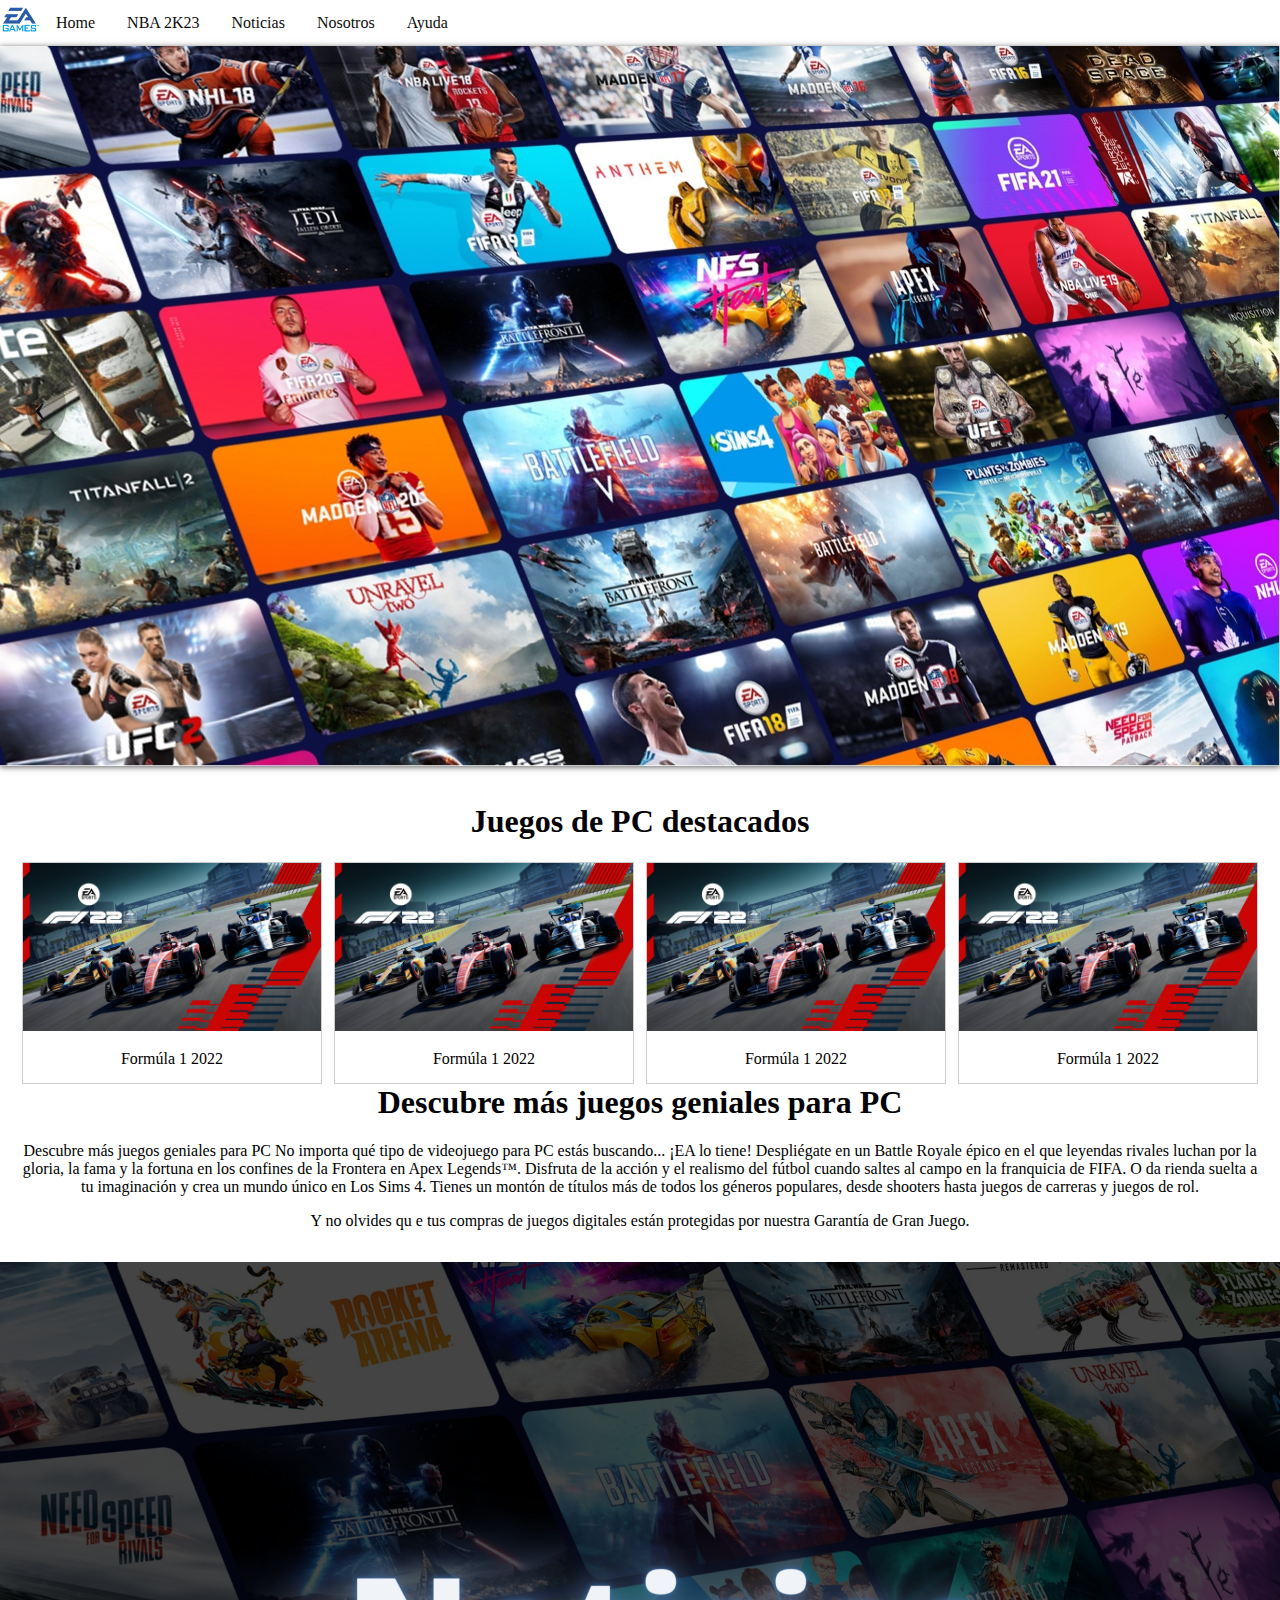
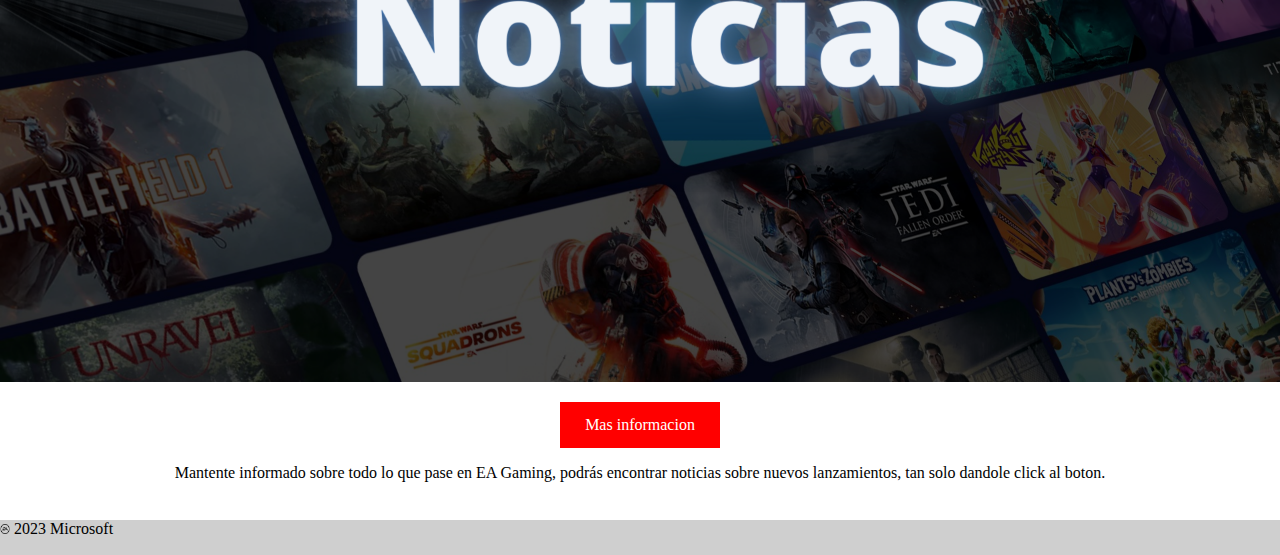
<file: Lab Prueba/index.html>
<!DOCTYPE html>
<html lang="en">
<head>
    <meta charset="UTF-8">
    <meta http-equiv="X-UA-Compatible" content="IE=edge">
    <meta name="viewport" content="width=device-width, initial-scale=1.0">
    <link rel="stylesheet" href="style.css">
    <title>Prueba</title>
</head>
<body>
    <div class="header">
        <li><img class="icono"  src="Imagenes/logo principal.png"></li>
    </div> 
        <div>
            <ul class="topnav">
                <li><a  class="active" href="index.html">Home</a></li>
                <li><a class="right" href="nba2k23.html">NBA 2K23</a></li>
            <ul class="topnav">                
                <li><a  href="news.html">Noticias</a></li>
                <li><a href="Nosotros.html">Nosotros</a></li>
                <li><a class="Ayuda" href="Ayuda.html">Ayuda</a></li>
              </ul>
        </div>
    <div>
        <div class="dashboard">  
            <div class="slide">
                <div class="slide-inner">
                    <input class="slide-open" type="radio" id="slide-1" 
                          name="slide" aria-hidden="true" hidden="" checked="checked">
                    <div class="slide-item">
                        <img src="Imagenes/logo.jpg">
                    </div>
                    <input class="slide-open" type="radio" id="slide-2" 
                          name="slide" aria-hidden="true" hidden="">
                    <div class="slide-item">
                        <img src="Imagenes/logo2.jpg">
                    </div>
                    <input class="slide-open" type="radio" id="slide-3" 
                          name="slide" aria-hidden="true" hidden="">
                    <div class="slide-item">
                        <img src="Imagenes/logo3.jpg"">
                    </div>
                    
                        <label for="slide-3" class="slide-control prev control-1">‹</label>
                        <label for="slide-2" class="slide-control next control-1">›</label>
                        <label for="slide-1" class="slide-control prev control-2">‹</label>
                        <label for="slide-3" class="slide-control next control-2">›</label>
                        <label for="slide-2" class="slide-control prev control-3">‹</label>
                        <label for="slide-1" class="slide-control next control-3">›</label>
                        
                </div>
            </div>
           </div>
          </div>
           <div class="parrafo">
            <h1>Juegos de PC destacados</h1>
            <div class="responsive">
                <div class="gallery">
                  <a class="imagetarget" target="_blank" href="Imagenes/fi.jpg">
                    <img src="Imagenes/fi.jpg" alt="Formula 1">
                  </a>
                  <div class="desc">Formúla 1 2022</div>
                </div>
              </div>
              <div class="responsive">
                <div class="gallery">
                  <a class="imagetarget" target="_blank" href="Imagenes/fi.jpg">
                    <img src="Imagenes/fi.jpg" alt="Formula 1">
                  </a>
                  <div class="desc">Formúla 1 2022</div>
                </div>
              </div>
              <div class="responsive">
                <div class="gallery">
                  <a class="imagetarget" target="_blank" href="Imagenes/fi.jpg">
                    <img src="Imagenes/fi.jpg" alt="Formula 1">
                  </a>
                  <div class="desc">Formúla 1 2022</div>
                </div>
              </div>
              <div class="responsive">
                <div class="gallery">
                  <a class="imagetarget" target="_blank" href="Imagenes/fi.jpg">
                    <img src="Imagenes/fi.jpg" alt="Formula 1">
                  </a>
                  <div class="desc">Formúla 1 2022</div>
                </div>
              </div>
            </div>  
           <div class="parrafo">
            <h1>Descubre más juegos geniales para PC</h1>
            <p>
                Descubre más juegos geniales para PC
                No importa qué tipo de videojuego para PC estás buscando... ¡EA lo tiene! Despliégate en un Battle Royale épico en el que leyendas rivales luchan por la gloria, la fama y la fortuna en los confines de la Frontera en Apex Legends™. Disfruta de la acción y el realismo del fútbol cuando saltes al campo en la franquicia de FIFA. O da rienda suelta a tu imaginación y crea un mundo único en Los Sims 4. Tienes un montón de títulos más de todos los géneros populares, desde shooters hasta juegos de carreras y juegos de rol. </p>
            </p>
             <p>Y no olvides qu e tus compras de juegos digitales están protegidas por nuestra Garantía de Gran Juego.</p>
            </div>
    
           <div>
            <img class="imagenoticia" src="Imagenes/Noticias.png" alt="">
           </div>
           
           <div class="parrafo">
            <a class="botom" href="news.html" target="_blank">Mas informacion</a>
            <p>Mantente informado sobre todo lo que pase en EA Gaming, podrás encontrar noticias sobre nuevos lanzamientos, tan solo dandole click al boton.</p>
          </div>
          <div class="footer">
            <p> <img class="iconol" src="Imagenes/ea-removebg-preview (1).png" alt=""> 2023 Microsoft</p>
          </div>
    </div>   
</body>
</html>
</file>
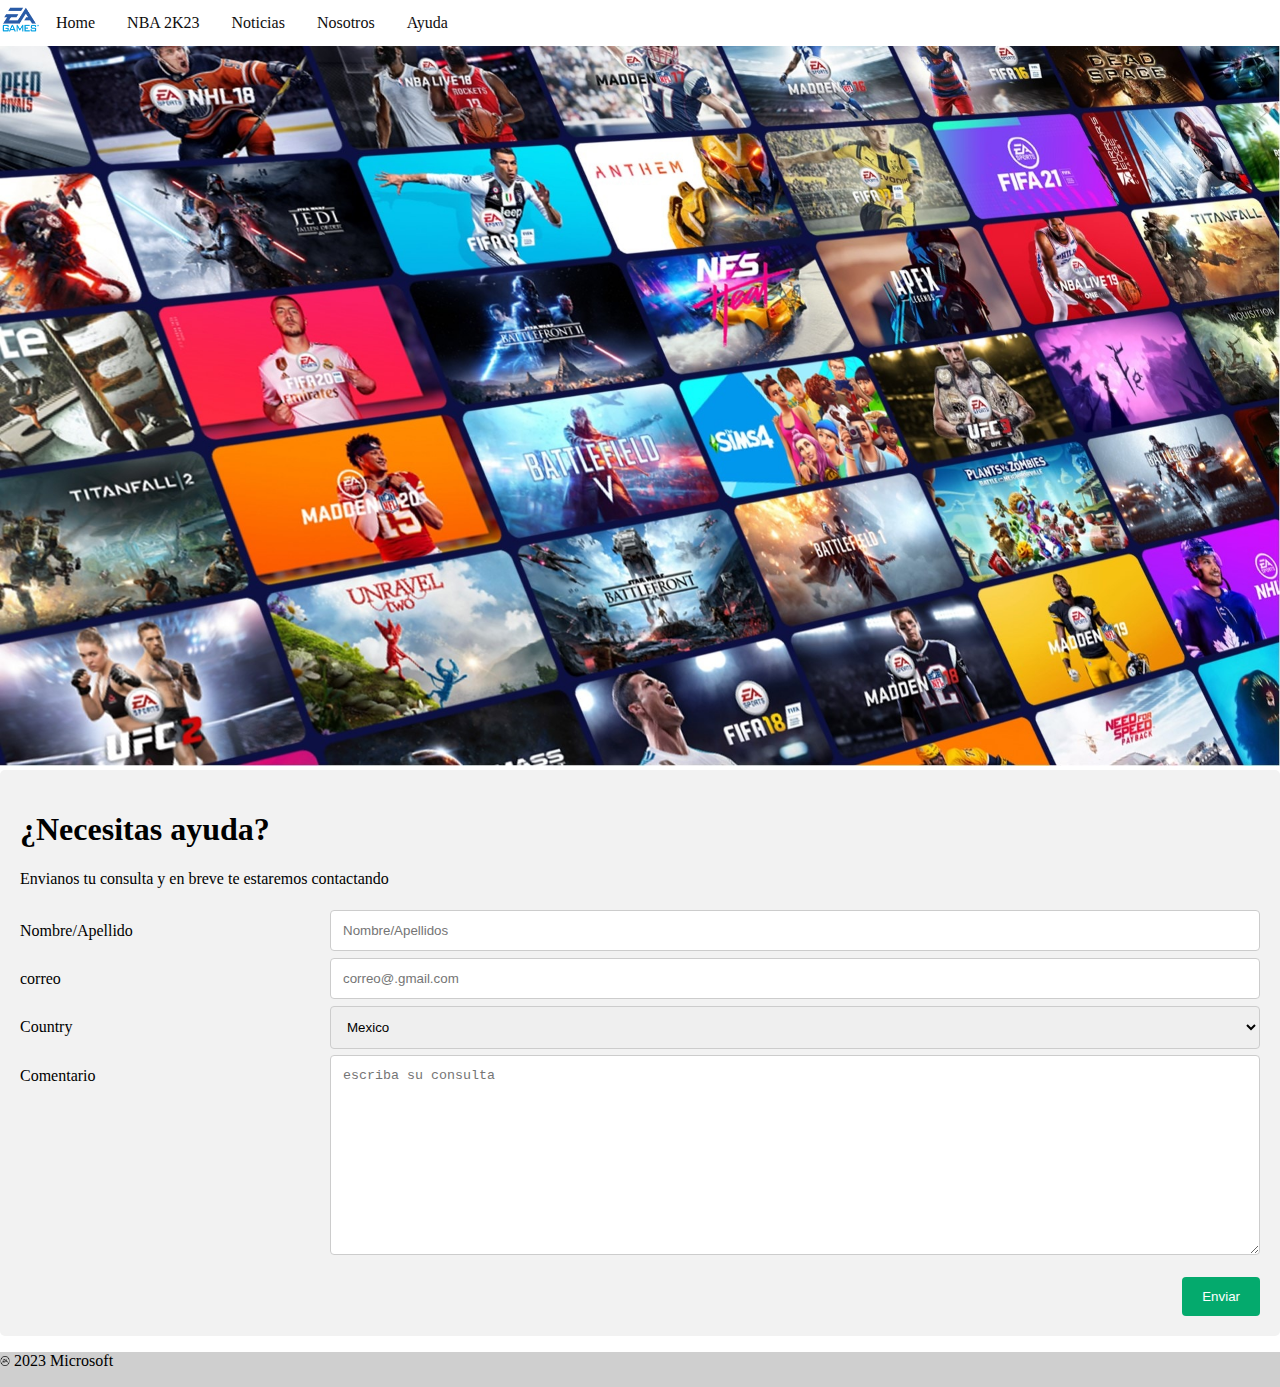
<file: Lab Prueba/Ayuda.html>
<!DOCTYPE html>
<html lang="en">
<head>
    <meta charset="UTF-8">
    <meta http-equiv="X-UA-Compatible" content="IE=edge">
    <meta name="viewport" content="width=device-width, initial-scale=1.0">
    <link rel="stylesheet" href="style.css">
    <title>Ayuda</title>
</head>
<body>
  <div class="header">
    <li><img class="icono"  src="Imagenes/logo principal.png"></li>
</div> 
    <div>
        <ul class="topnav">
            <li><a  class="active" href="index.html">Home</a></li>
            <li><a class="right" href="nba2k23.html">NBA 2K23</a></li>
        <ul class="topnav">                
            <li><a  href="news.html">Noticias</a></li>
            <li><a href="Nosotros.html">Nosotros</a></li>
            <li><a class="Ayuda" href="Ayuda.html">Ayuda</a></li>
          </ul>
    </div>

        <div>
            <img class="imagenoticia" src="Imagenes/logo.jpg" alt="">

        </div>
<div class="container">
  <form action="/action_page.php">
    <h1>¿Necesitas ayuda?</h1>
    <p>Envianos tu consulta y en breve te estaremos contactando</p>
  <div class="row">
    <div class="col-25">
      <label for="fname">Nombre/Apellido</label>
    </div>
    <div class="col-75">
      <input type="text" id="fname" name="firstname" placeholder="Nombre/Apellidos">
    </div>
  </div>
  <div class="row">
    <div class="col-25">
      <label for="lname">correo</label>
    </div>
    <div class="col-75">
      <input type="text" id="lname" name="lastname" placeholder="correo@.gmail.com">
    </div>
  </div>
  <div class="row">
    <div class="col-25">
      <label for="country">Country</label>
    </div>
    <div class="col-75">
      <select id="country" name="country">
        <option value="mexico">Mexico</option>
        <option value="costa rica">Costa Rica</option>
        <option value="panama">Panama</option>
      </select>
    </div>
  </div>
  <div class="row">
    <div class="col-25">
      <label for="subject">Comentario</label>
    </div>
    <div class="col-75">
      <textarea id="subject" name="subject" placeholder="escriba su consulta" style="height:200px"></textarea>
    </div>
  </div>
  <br>
  <div class="row">
    <input type="submit" value="Enviar">
  </div>
  </form>
</div>
<div class="footer">
  <p> <img class="iconol" src="Imagenes/ea-removebg-preview (1).png" alt=""> 2023 Microsoft</p>
</div>
   </div>
</body>
</html>
</file>
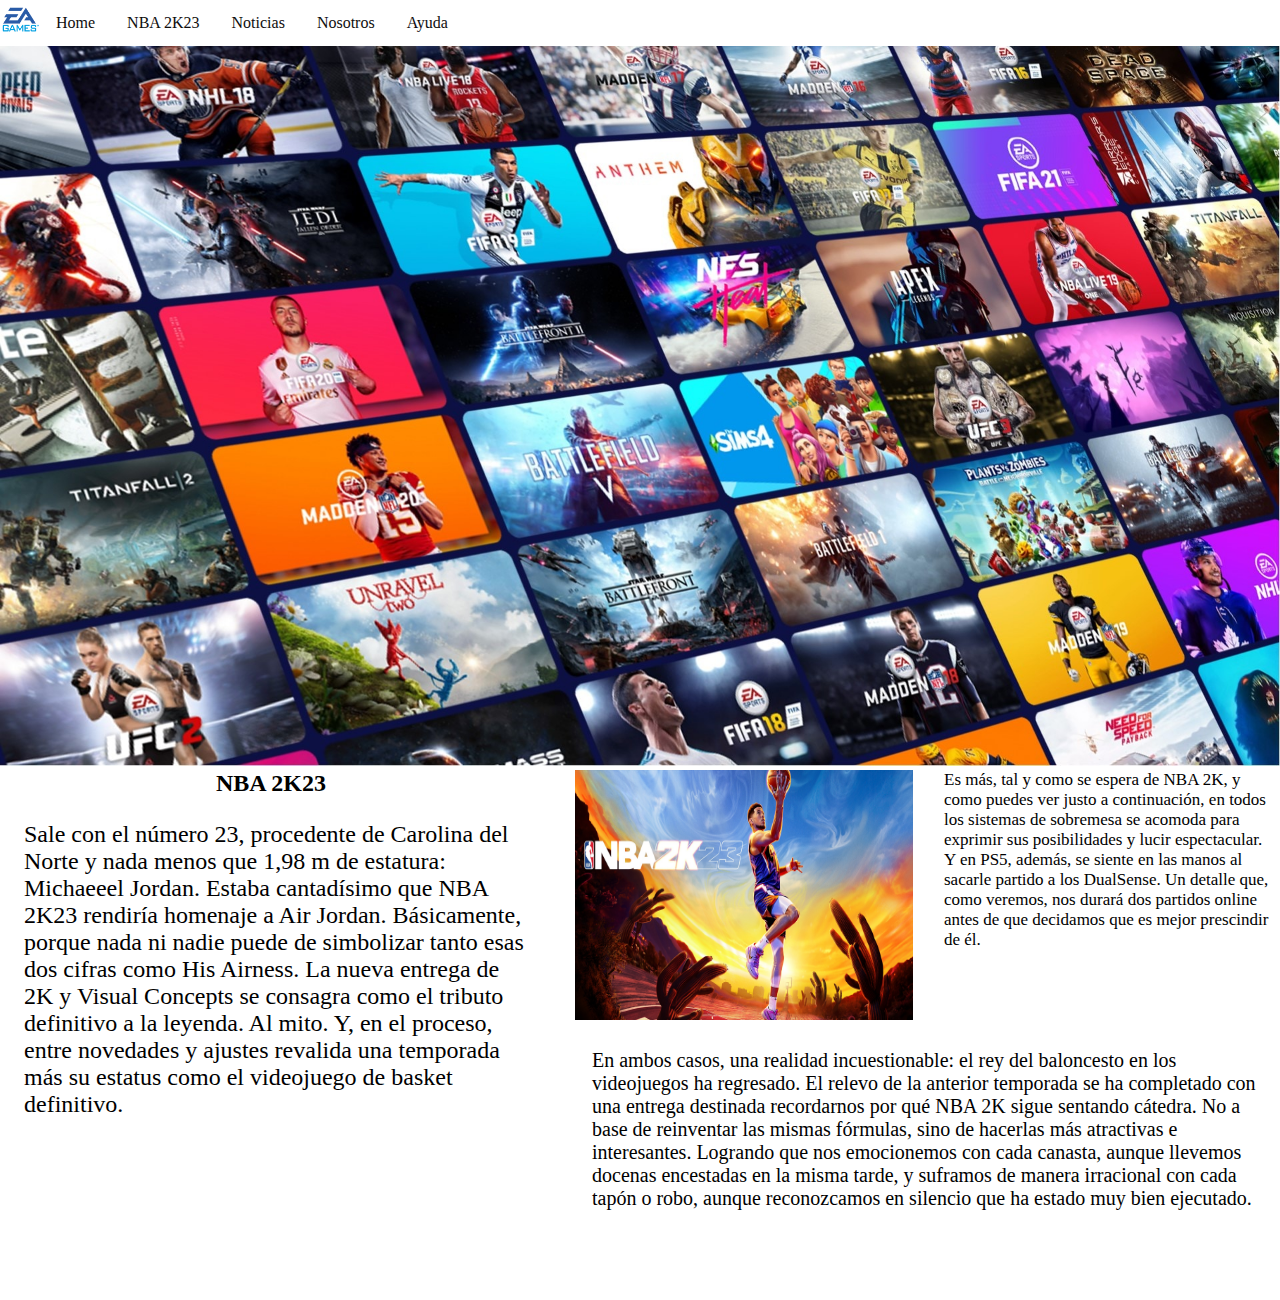
<file: Lab Prueba/nba2k23.html>
<!DOCTYPE html>
<html lang="en">
<head>
    <meta charset="UTF-8">
    <meta http-equiv="X-UA-Compatible" content="IE=edge">
    <meta name="viewport" content="width=device-width, initial-scale=1.0">
    <link rel="stylesheet" href="style.css">
    <link rel="preconnect" href="https://fonts.googleapis.com">
    <link rel="preconnect" href="https://fonts.gstatic.com" crossorigin>
    <link href="https://fonts.googleapis.com/css2?family=Delicious+Handrawn&display=swap" rel="stylesheet">
    <title>NBA2K23</title>
</head>
<body>
    <div class="header">
        <li><img class="icono"  src="Imagenes/logo principal.png"></li>
    </div> 
        <div>
            <ul class="topnav">
                <li><a  class="active" href="index.html">Home</a></li>
                <li><a class="right" href="nba2k23.html">NBA 2K23</a></li>
            <ul class="topnav">                
                <li><a  href="news.html">Noticias</a></li>
                <li><a href="Nosotros.html">Nosotros</a></li>
                <li><a class="Ayuda" href="Ayuda.html">Ayuda</a></li>
              </ul>
        </div>
        <div>
            <img class="imagenoticia" src="Imagenes/logo.jpg" alt="">
        </div>
    <div>
        <div class="nav__Subtitulo">
        
        </div>
    <div class="nav__ContainerGame">
       <div class="nav__Container__SeccionGame">
            <h3 class="nav__Container__SeccionGame-subtitle">NBA 2K23</h3>
       </div>
          
            <div class="nav__ContainerImg">
                <p class="nav_parrafo-item">
                    Sale con el número 23, procedente de Carolina del Norte y nada menos que 1,98 m de estatura: Michaeeel Jordan. Estaba cantadísimo que NBA 2K23 rendiría homenaje a Air Jordan. Básicamente, porque nada ni nadie puede de simbolizar tanto esas dos cifras como His Airness. La nueva entrega de 2K y Visual Concepts se consagra como el tributo definitivo a la leyenda. Al mito. Y, en el proceso, entre novedades y ajustes revalida una temporada más su estatus como el videojuego de basket definitivo.
                </p>
            </div>
    </div>
    <div class="nav__ContainerBand">
        <div class="nav__ContainerBand__SeccionBand">
            <h3 class="nav__ContainerBand__SeccionBand-subtitle">NBA 2K23</h3>
        </div>
        <div class="nav__ContainerParrafo">
            <P>
                Es más, tal y como se espera de NBA 2K, y como puedes ver justo a continuación, en todos los sistemas de sobremesa se acomoda para exprimir sus posibilidades y lucir espectacular. Y en PS5, además, se siente en las manos al sacarle partido a los DualSense. Un detalle que, como veremos, nos durará dos partidos online antes de que decidamos que es mejor prescindir de él.
            </P>
        </div>
    </div>
    <div class="nav_zombies">
        <h2 class="nav__zombies__Subtitulo">NBA 2K23</h2>
        <div class="nav__zombies__parrafo">
            <p class="nav_parrafo-item">
                Sale con el número 23, procedente de Carolina del Norte y nada menos que 1,98 m de estatura: Michaeeel Jordan. Estaba cantadísimo que NBA 2K23 rendiría homenaje a Air Jordan. Básicamente, porque nada ni nadie puede de simbolizar tanto esas dos cifras como His Airness. La nueva entrega de 2K y Visual Concepts se consagra como el tributo definitivo a la leyenda. Al mito. Y, en el proceso, entre novedades y ajustes revalida una temporada más su estatus como el videojuego de basket definitivo.
            </p>
        </div>
        <!-- 
             <div class="nav__Video">
            <iframe width="560" height="315" src="https://www.youtube.com/embed/H6MTDXAHSLw" title="YouTube video player" frameborder="0" allow="accelerometer; autoplay; clipboard-write; encrypted-media; gyroscope; picture-in-picture; web-share" allowfullscreen></iframe>
        </div>
         -->
       
    </div>
    <div class="nav__Banda">
        <div class="nav__logo">
            <img src="Imagenes/nba.jpg" alt="">
        </div>
        <div class="nav__ParrafoLogo">
            <P>
                Es más, tal y como se espera de NBA 2K, y como puedes ver justo a continuación, en todos los sistemas de sobremesa se acomoda para exprimir sus posibilidades y lucir espectacular. Y en PS5, además, se siente en las manos al sacarle partido a los DualSense. Un detalle que, como veremos, nos durará dos partidos online antes de que decidamos que es mejor prescindir de él.
            </P>
        </div>
        <div class="nav__ParrafoBanda">
            <P>
                En ambos casos, una realidad incuestionable: el rey del baloncesto en los videojuegos ha regresado. El relevo de la anterior temporada se ha completado con una entrega destinada recordarnos por qué NBA 2K sigue sentando cátedra.

                No a base de reinventar las mismas fórmulas, sino de hacerlas más atractivas e interesantes. Logrando que nos emocionemos con cada canasta, aunque llevemos docenas encestadas en la misma tarde, y suframos de manera irracional con cada tapón o robo, aunque reconozcamos en silencio que ha estado muy bien ejecutado.
            </P>
        </div>
    </div>
    <div class="nav__ContainerDescription">
        <div class="nav__portada">
            <img src="Imagenes/portada.jpg" alt="">
        </div>
        <div class="footer">
            <p> <img class="iconol" src="Imagenes/ea-removebg-preview (1).png" alt=""> 2023 Microsoft</p>
          </div>
      
</div>   
</body>
</html>
</file>
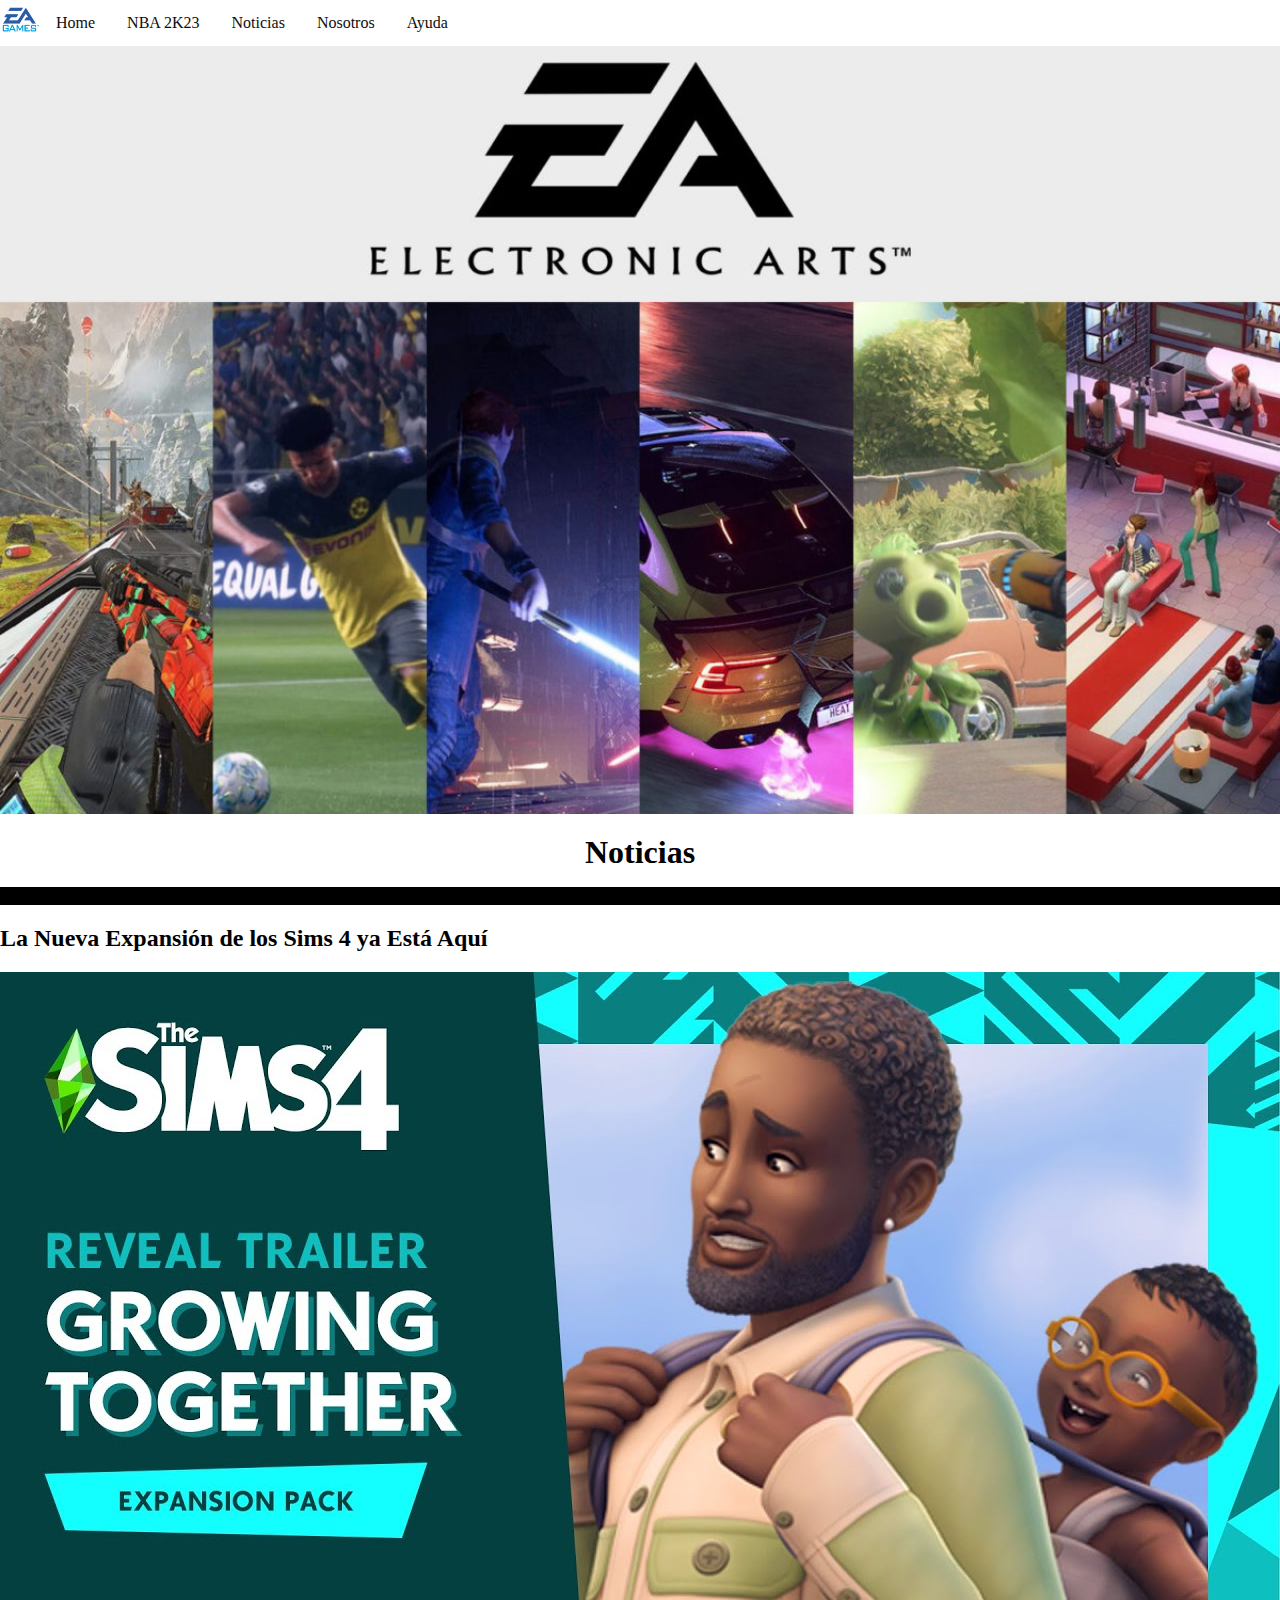
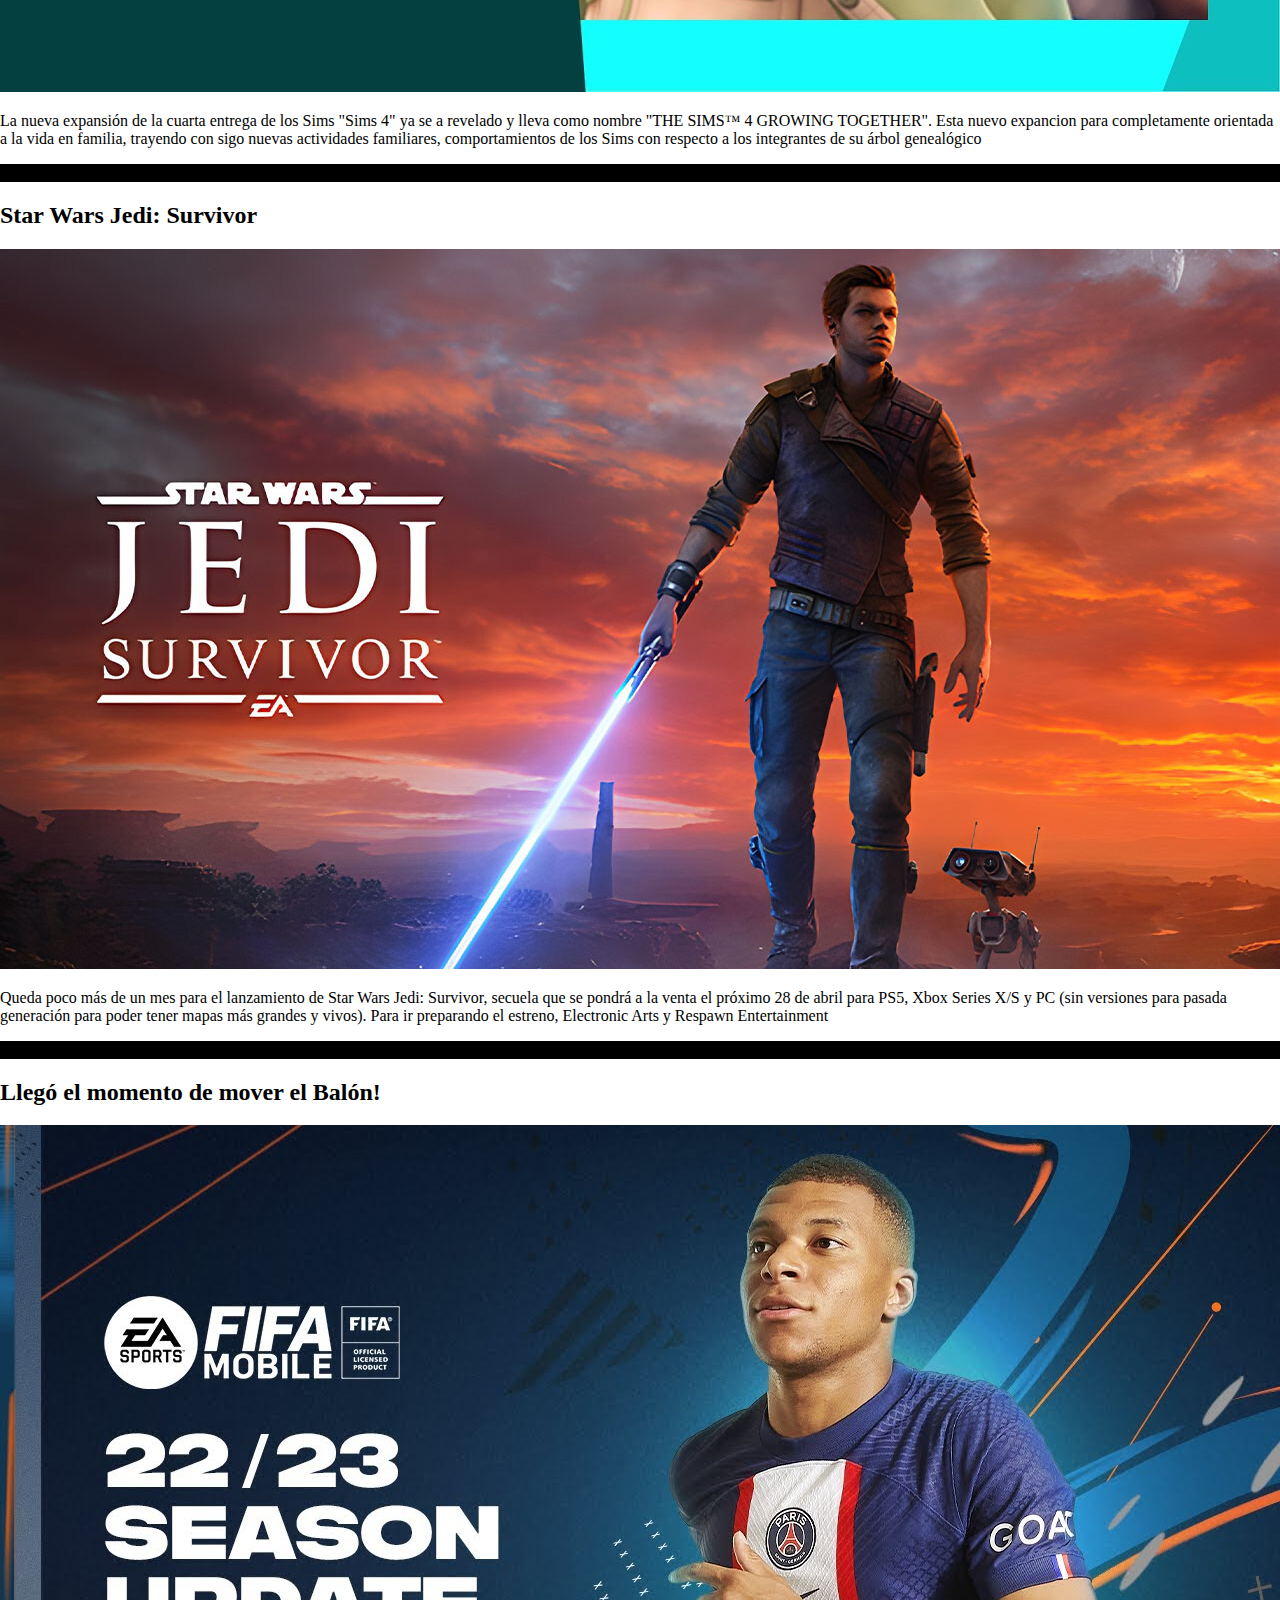
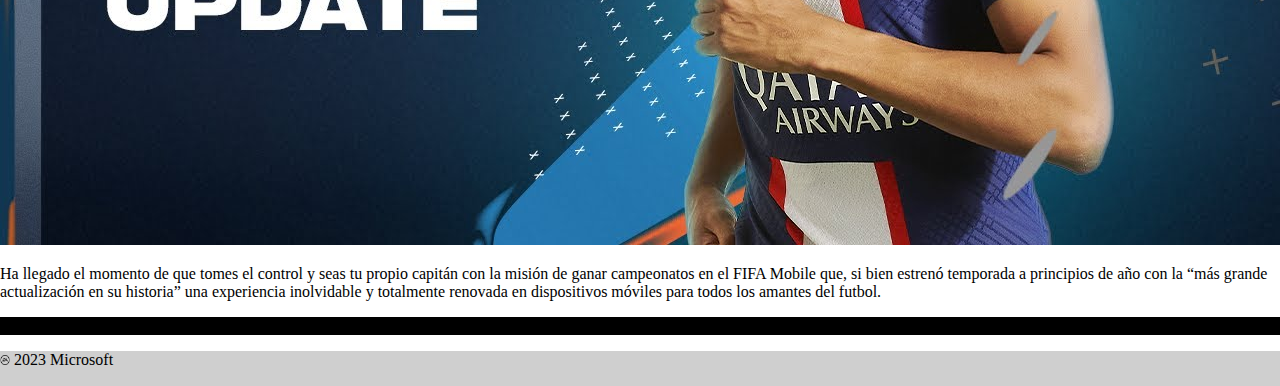
<file: Lab Prueba/news.html>
<!DOCTYPE html>
<html lang="en">
<head>
    <meta charset="UTF-8">
    <meta http-equiv="X-UA-Compatible" content="IE=edge">
    <meta name="viewport" content="width=device-width, initial-scale=1.0">
    <link rel="stylesheet" href="style.css">
    <link rel="preconnect" href="https://fonts.googleapis.com">
    <link rel="preconnect" href="https://fonts.gstatic.com" crossorigin>
    <link href="https://fonts.googleapis.com/css2?family=Delicious+Handrawn&display=swap" rel="stylesheet">
    <title>Noticias</title>
</head>
<body>
    <div class="header">
        <li><img class="icono"  src="Imagenes/logo principal.png"></li>
    </div> 
        <div>
            <ul class="topnav">
                <li><a  class="active" href="index.html">Home</a></li>
                <li><a class="right" href="nba2k23.html">NBA 2K23</a></li>
            <ul class="topnav">                
                <li><a  href="news.html">Noticias</a></li>
                <li><a href="Nosotros.html">Nosotros</a></li>
                <li><a class="Ayuda" href="Ayuda.html">Ayuda</a></li>
              </ul>
        </div>

        <div>
            <img src="/Lab Prueba/Imagenes/Electronic-Arts-EA-Juegos-e1580722141881.jpg" width="100%" height="100%">
        </div>
        <div>
        
        </div>
    
<div class ="News">
    <h1 class="parrafo">Noticias</h1>
    <div>

    </div>
</div>
    <div class="separador">.</div>
        <div class="bodySection">
        <h2 class="subtitulo">La Nueva Expansión de los Sims 4 ya Está Aquí</h2>
        <a class="imagetarget" target="_blank" href="/Lab Prueba/Imagenes/sims4.jpg">
            <img src="/Lab Prueba/Imagenes/sims4.jpg" width="100%" height="100%">
        </a>
        

        <p>
            La nueva expansión de la cuarta entrega de los Sims "Sims 4" ya se a revelado
            y lleva como nombre "THE SIMS™  4 GROWING TOGETHER".
            Esta nuevo expancion para completamente orientada a la vida en familia, trayendo con sigo
            nuevas actividades familiares, comportamientos de los Sims con respecto a los integrantes
            de su árbol genealógico

    </div>
    <div class="separador">.</div>
    <div>
        <h2 class="subtitulo">Star Wars Jedi: Survivor</h2>
        <img src="/Lab Prueba/Imagenes/starwars.jpg" width="100%" height="100%">
            <p>
                Queda poco más de un mes para el lanzamiento de Star Wars Jedi: Survivor, secuela que se pondrá a la venta 
                el próximo 28 de abril para PS5, Xbox Series X/S y PC (sin versiones para pasada 
                generación para poder tener mapas más grandes y vivos). Para ir preparando el 
                estreno, Electronic Arts y Respawn Entertainment
            </p>
        </div>

    </div>
    <div class="separador">.</div>
    <div>
        <h2 class="subtitulo">Llegó el momento de mover el Balón!</h2>
        <img src="/Lab Prueba/Imagenes/fifamobile.jpg" width="100%" height="100%">
        <p>
                Ha llegado el momento de que tomes el control y seas tu propio capitán con la 
                misión de ganar campeonatos en el FIFA Mobile que, si bien estrenó temporada a
                 principios de año con la “más grande actualización en su historia” una experiencia
                 inolvidable y totalmente renovada en dispositivos móviles para todos los amantes del futbol. 
            </p>
        </div>
        <div class="separador">.</div>
        <div>

        </div>
    </div>
    <div class="footer">
        <p> <img class="iconol" src="Imagenes/ea-removebg-preview (1).png" alt=""> 2023 Microsoft</p>
      </div>
      
</body>
</html>
</file>
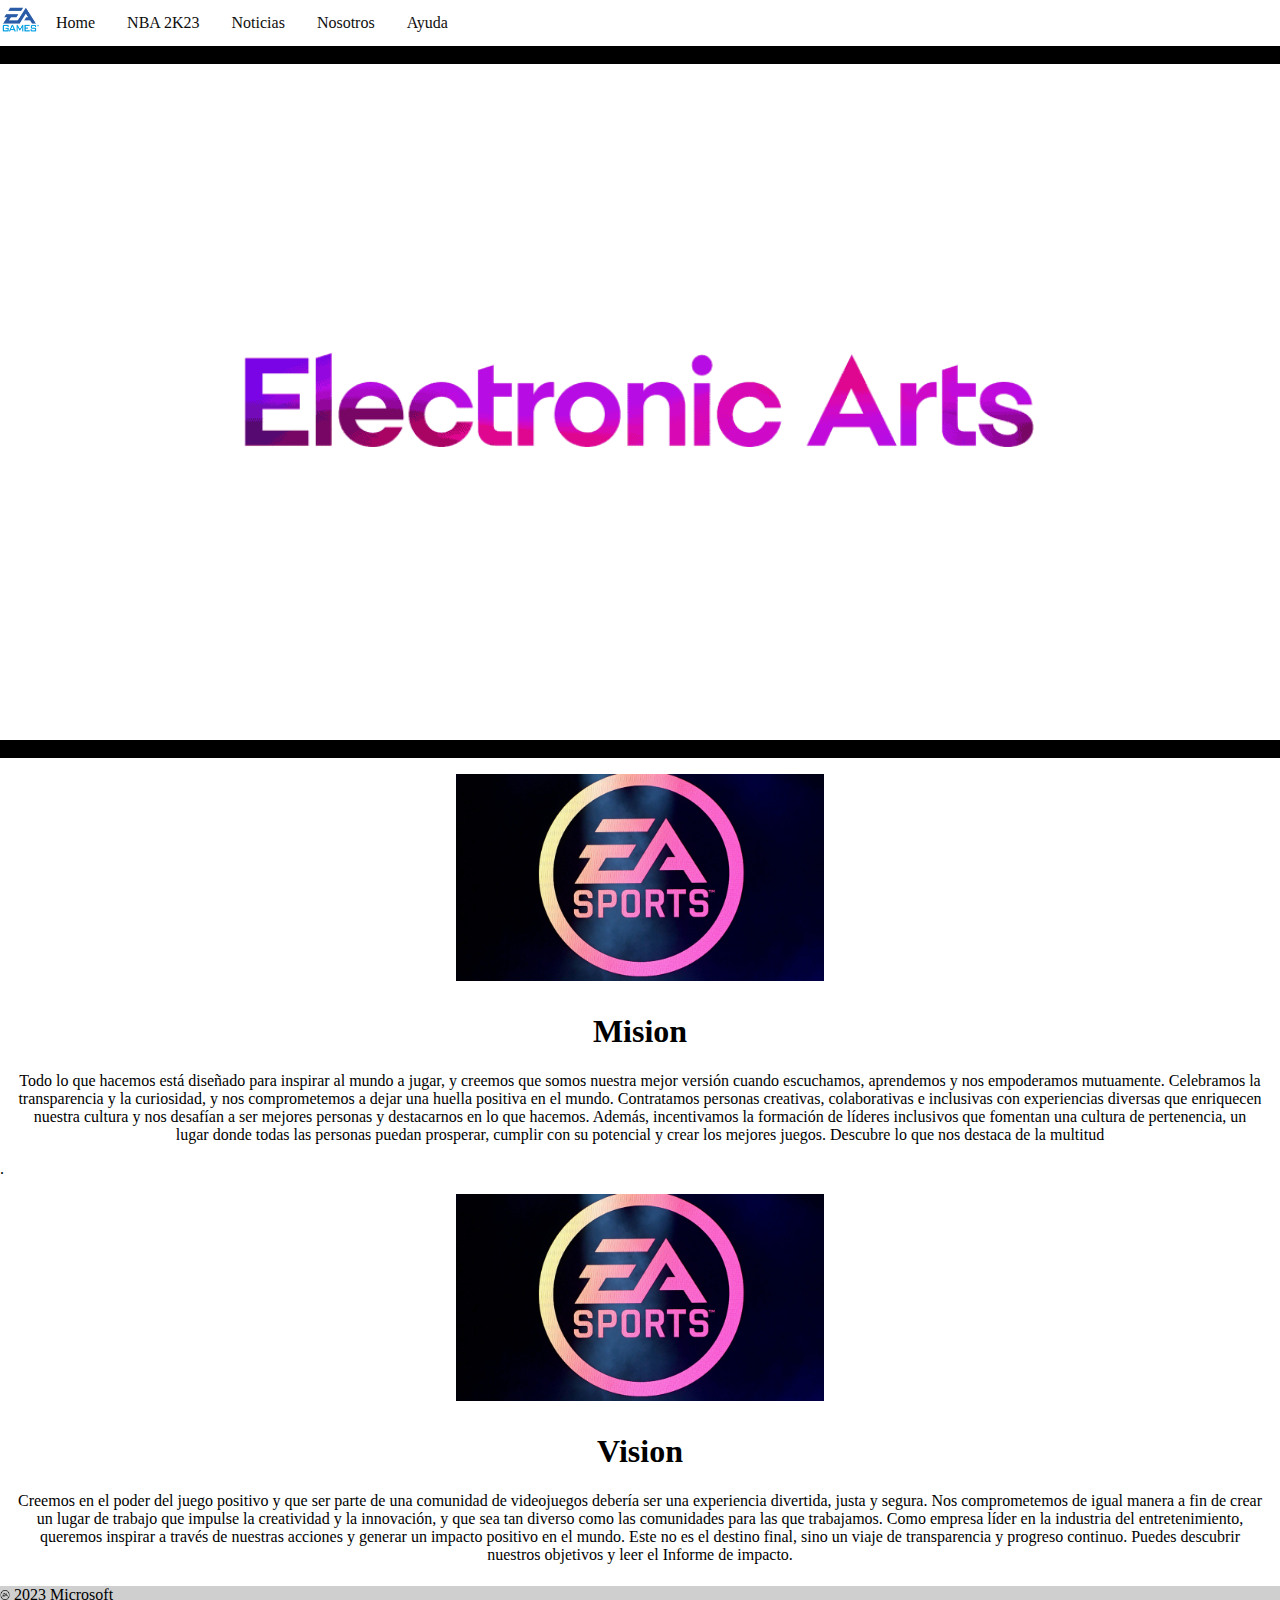
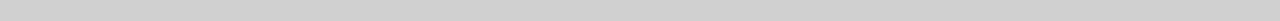
<file: Lab Prueba/Nosotros.html>
<!DOCTYPE html>
<html lang="en">
<head>
    <meta charset="UTF-8">
    <meta http-equiv="X-UA-Compatible" content="IE=edge">
    <meta name="viewport" content="width=device-width, initial-scale=1.0">
         <link rel="stylesheet" href="style.css">
    <title>Nosotros</title>
</head>
<body>
    <div class="header">
        <li><img class="icono"  src="Imagenes/logo principal.png"></li>
    </div> 
        <div>
            <ul class="topnav">
                <li><a  class="active" href="index.html">Home</a></li>
                <li><a class="right" href="nba2k23.html">NBA 2K23</a></li>
            <ul class="topnav">                
                <li><a  href="news.html">Noticias</a></li>
                <li><a href="Nosotros.html">Nosotros</a></li>
                <li><a class="Ayuda" href="Ayuda.html">Ayuda</a></li>
              </ul>
        </div>
        <div class="separador">.</div>
        <div>
            <img src="/Lab Prueba/Imagenes/Electronic-arts-new-logo-Internet-matters.png" width="100%" height="100%">
        </div>
        <div class="separador">.</div>
        <div class="galeria2">
            <img src="/Lab Prueba/Imagenes/easports.jpg" alt="">
            
          </div>
          <div>
            <h1 class="parrafo">Mision</h1>
            <p class="parrafo">Todo lo que hacemos está diseñado para inspirar al mundo a jugar, y creemos que somos nuestra mejor versión cuando escuchamos,
                 aprendemos y nos empoderamos mutuamente. Celebramos la transparencia y la curiosidad, y nos comprometemos a dejar una huella positiva en el mundo. 
                Contratamos personas creativas, colaborativas e inclusivas con experiencias diversas que enriquecen nuestra cultura y nos desafían a ser mejores personas 
                y destacarnos en lo que hacemos. Además, incentivamos la formación de líderes inclusivos que fomentan una cultura de pertenencia, un lugar donde todas las personas 
                puedan prosperar, cumplir con su potencial y crear los mejores juegos. Descubre lo que nos destaca de la multitud</p>
           
          <div>.</div>
          <div><div class="galeria2">
            <img src="/Lab Prueba/Imagenes/easports.jpg" alt=""></div>
          
          </div>
          <h1 class="parrafo">Vision</h1>
          <p class="parrafo">Creemos en el poder del juego positivo y que ser parte de una comunidad de 
            videojuegos debería ser una experiencia divertida, justa y segura. Nos comprometemos de igual 
            manera a fin de crear un lugar de trabajo que impulse la creatividad y la innovación, y que sea 
            tan diverso como las comunidades para las que trabajamos.
            Como empresa líder en la industria del entretenimiento, queremos inspirar a través de nuestras 
            acciones y generar un impacto positivo en el mundo. Este no es el destino final, sino un viaje 
            de transparencia y progreso continuo. Puedes descubrir nuestros objetivos y leer el Informe de 
            impacto.</p>
        </div>
          <div>
            
          </div>

    <div class="footer">
    <p> <img class="iconol" src="Imagenes/ea-removebg-preview (1).png" alt=""> 2023 Microsoft</p>
  </div>
        
      
</body>
</html>
</file>
<file: Lab Prueba/style.css>
/* barra navegacion */
body {margin: 0;}
ul.topnav {
    list-style-type: none;
    margin: 0;
    padding: 0;
    overflow: hidden;
    background-color: #ffffff;
  }
  ul.topnav li {float: left;}
ul {
    list-style-type: none;
    margin: 0;
    padding: 0;
    overflow: hidden;
    background-color: #040303;
  }
  ul.topnav li a {
    display: block;
    color: rgb(15, 14, 14);
    text-align: center;
    padding: 14px 16px;
    text-decoration: none;
  }
  ul.topnav li a:hover:not(.active) {background-color: #5a7bfd;}
  li {
    float: left;
  }
  
  li a {
    display: block;
    color: rgb(0, 0, 0);
    text-align: center;
    padding: 14px 16px;
    text-decoration: none;
  }
  ul.topnav li a.active {background-color: #ffffff;}

ul.topnav li.right {float: right;}
  li a:hover {
    background-color: #111;
  }
.nav__ContainerDescription{
  display: none;
}
.nav__ContainerParrafo{
  display: none;
}
.nav__ContainerImg{
  display: none;
}
.nav__ContainerGame {
display: none;
}
.nav__ContainerBand{
  display: none;
}
.nav_zombies{
  background-color: #fff;
  width: 40%;
  height: 530px;
  margin-left: 15px;
  display: inline-block;
}
.nav_zombies h2{
  background-color: #fff;
  margin-top: auto;
  text-align: center;

}
.nav__portada img
{
  height:100%;
  width: 100%;
}
.nav__Banda{
  background-color: #fff;
  width: 55%;
  float: right;
  height: 530px;
  margin-right: 3px;
  margin-left: 5px;
}
.nav__zombies__parrafo{
  margin-top: auto;
  margin-left: 6px;
  height: 35%;
  width: 360px;
  margin-bottom: 4px;
  color: #fFF;
  
}
.nav__Video{
  width: 750px;
  height: 370px;
  margin-top: auto;
  margin-left: 6px;
}
.nav__Video iframe{
  width: 100%;
  height: 100%;
}
.nav__logo{
  width: 48%;
  height: 250px;
  display: inline-block;
  margin-left: 2px;
}
.nav__ParrafoLogo{
  background-color: #fff;
  float: right;
  width: 50%;
  height: 250px;
  color: #000;
  font-size: large;
  margin-bottom: 6px;
  
}
.nav__ParrafoLogo p{
  margin-left: 19px;
  margin-top: auto;
  font-size: 17px;
}
.nav__ParrafoBanda{
  background-color: #fff;
  margin-top: 3px;
  height: 250px;
  color: #000;
  margin-left: 19px;
  float: right;
  font-size: 20px;
}
.nav__zombies__parrafo{
  background-color: #fff;
  color: #000;
  height: 50%;
  width: 100%;
  margin-bottom: 4px;
}
.nav__zombies__parrafo p{
  font-size: x-large;
  margin-left: 3px;
}
.nav__logo img{
  width: 100%;
  height: 100%;
}

  @media screen and (max-width: 600px) {
    ul.topnav li.right, 
    ul.topnav li {float: none;}
  }
  @media(max-width:1650px){
    .nav__Video{
      width: 100%;
      height: 300px;
      margin-top: 140px;
      margin-left: 6px;
      margin-bottom: auto;
    }
  }
  @media(max-width:1250px){
    .nav__Video{
      width: 350px;
      height: 300px;
      margin-top: 140px;
      margin-left: 6px;
      margin-bottom: auto;
    }
    }
   @media(max-width:830px){
    .nav_zombies{
      display: none;
    }
    .nav_zombies h2{
      display: none;
    }
    
    .nav__Banda{
      display: none;
    }
    .nav__zombies__parrafo{
      display: none;
      
    }
    .nav__Video{
      display: none;
    }
    .nav__Video iframe{
      display: none;
    }
    .nav__logo{
      display: none;
    }
    .nav__ParrafoLogo{
      display: none; 
    }
    .nav__ParrafoLogo p{
      display: none;
    }
    .nav__ParrafoBanda{
      display: none;
    }
    .nav__zombies__parrafo{
      display: none;
    }
    .nav__zombies__parrafo p{
      display: none;
    }
    .nav__logo img{
      display: none;
    }

    
    .nav__ContainerDescription{
      display: block;
    }
    .nav__ContainerParrafo{
      display: block;
    }
    .nav__ContainerImg{
      display: block;
    }
    .nav__ContainerGame {
    display: block;
    }
    .nav__ContainerBand{
      display: block;
    }
   }
  .slide {
    position: relative;
    box-shadow: 0px 1px 6px rgba(0, 0, 0, 0.64);
    height: auto;
}
.slide-inner {
    position: relative;
    overflow: hidden;
    width: 100%;
    min-height: 180px;
}
.slide-open:checked + .slide-item {
    position: static;
    opacity: 100;
}
.slide-item {
    position: absolute;
    opacity: 0;
    -webkit-transition: opacity 0.6s ease-out;
    transition: opacity 0.6s ease-out;
 
}
.slide-item img {
    display: block;
    height: auto;
    max-width: 100%;
    min-height: 500px;
   
}
.slide-control {
    background: rgba(0, 0, 0, 0.28);
    border-radius: 50%;
    color: #0c0a0a;
    cursor: pointer;
    display: none;
    font-size: 40px;
    min-height: 40px;
    line-height: 35px;
    position: absolute;
    top: 50%;
    -webkit-transform: translate(0, -50%);
    cursor: pointer;
    -ms-transform: translate(0, -50%);
    transform: translate(0, -50%);
    text-align: center;
    width: 40px;
    z-index: 10;
}
.slide-control.prev {
    left: 2%;
}
.slide-control.next {
    right: 2%;
}
.slide-control:hover {
    background: rgba(0, 0, 0, 0.8);
    color: #f4f4f4;
}
#slide-1:checked ~ .control-1,
#slide-2:checked ~ .control-2,
#slide-3:checked ~ .control-3 {
    display: block;
}

.slide-circulo {
    color: #6c3838;
    cursor: pointer;
    display: block;
    font-size: 35px;
}
.slide-circulo:hover {
    color: #4e2626;
}
#slide-1:checked ~ .control-1 
     li:nth-child(1) .slide-circulo,
#slide-2:checked ~ .control-2 ~  
      li:nth-child(2) .slide-circulo,
#slide-3:checked ~ .control-3 ~ 
      li:nth-child(3) .slide-circulo {
    color: #428bca;
}
#titulo {
    width: 100%;
    position: absolute;
    padding: 0px;
    margin: 0px auto;
    text-align: center;
    font-size: 27px;
    color: rgba(255, 255, 255, 1);
    font-family: 'Open Sans', sans-serif;
    z-index: 9999;
    text-shadow: 0px 1px 2px rgba(0, 0, 0, 0.33), 
         -1px 0px 2px rgba(83, 36, 36, 0);
}
.icono{
  margin: 0;
  width: 40px;
}
.header{
  
  margin: 0;
  background-color: #faf9ff;
}
.footer{
  background-color: #72adcfca;
  width: 100%;
  height: 100px;
}
.iconol{
  width: 10px;
  height: 10px;
}
.texto{
  text-align: center;
  size: 5px; ;
}
.parrafo{
  text-align: center;
  margin: 10px;
  padding: 6px;
}


/* galeria imagenes  */



div.gallery {
  border: 1px solid #ccc;
}

div.gallery:hover {
  border: 1px solid #777;
}

div.gallery img {
  width: 100%;
  height: auto;
}

div.desc {
  padding: 15px;
  text-align: center;
}

* {
  box-sizing: border-box;
}

.responsive {
  padding: 0 6px;
  float: left;
  width: 25%;
}

@media only screen and (max-width: 700px) {
  .responsive {
    width: 4.99999%;
    margin: 6px 0;
  }
}

@media only screen and (max-width: 500px) {
  .responsive {
    width: 100%;
  }
}
.clearfix:after {
  content: "";
  display: table;
  clear: both;
}

.imagetarget{
  width:600px; 
  height:400px;
}
.imagenoticia{
  width:100%; 
  height:auto;
}
.footer
{
  background-color: rgba(105, 105, 105, 0.319);
  text-align:left;
  height: 35px;
}
.icon
{
  width: 30px;
  height: auto;
}

/* formulario */
* {
  box-sizing: border-box;
}

input[type=text], select, textarea {
  width: 100%;
  padding: 12px;
  border: 1px solid #ccc;
  border-radius: 4px;
  resize: vertical;
}

label {
  padding: 12px 12px 12px 0;
  display: inline-block;
}

input[type=submit] {
  background-color: #04AA6D;
  color: white;
  padding: 12px 20px;
  border: none;
  border-radius: 4px;
  cursor: pointer;
  float: right;
}

input[type=submit]:hover {
  background-color: #45a049;
}

.container {
  border-radius: 5px;
  background-color: #f2f2f2;
  padding: 20px;
}

.col-25 {
  float: left;
  width: 25%;
  margin-top: 6px;
}

.col-75 {
  float: left;
  width: 75%;
  margin-top: 6px;
}

.row::after {
  content: "";
  display: table;
  clear: both;
}

@media screen and (max-width: 600px) {
  .col-25, .col-75, input[type=submit] {
    width: 100%;
    margin-top: 0;
  }
}

/* bottom 
}*/



.botom {
  background-color: red;
  color: white;
  padding: 14px 25px;
  text-align: center;
  text-decoration: none;
  display: inline-block;
}

.separador{
  background-color: rgb(0, 0, 0);
}

.galeria2{
  display: flex ;
  flex-flow: wrap;
  justify-content: center;
}

.galeria2 img{
  max-width: 400px;
  padding: 1rem;
}

.galeria3{
  display: flex ;
  flex-flow: wrap;
  justify-content: right;
}

.galeria3 img{
  max-width: 400px;
  padding: 1rem;
  float: right;
}
</file>
